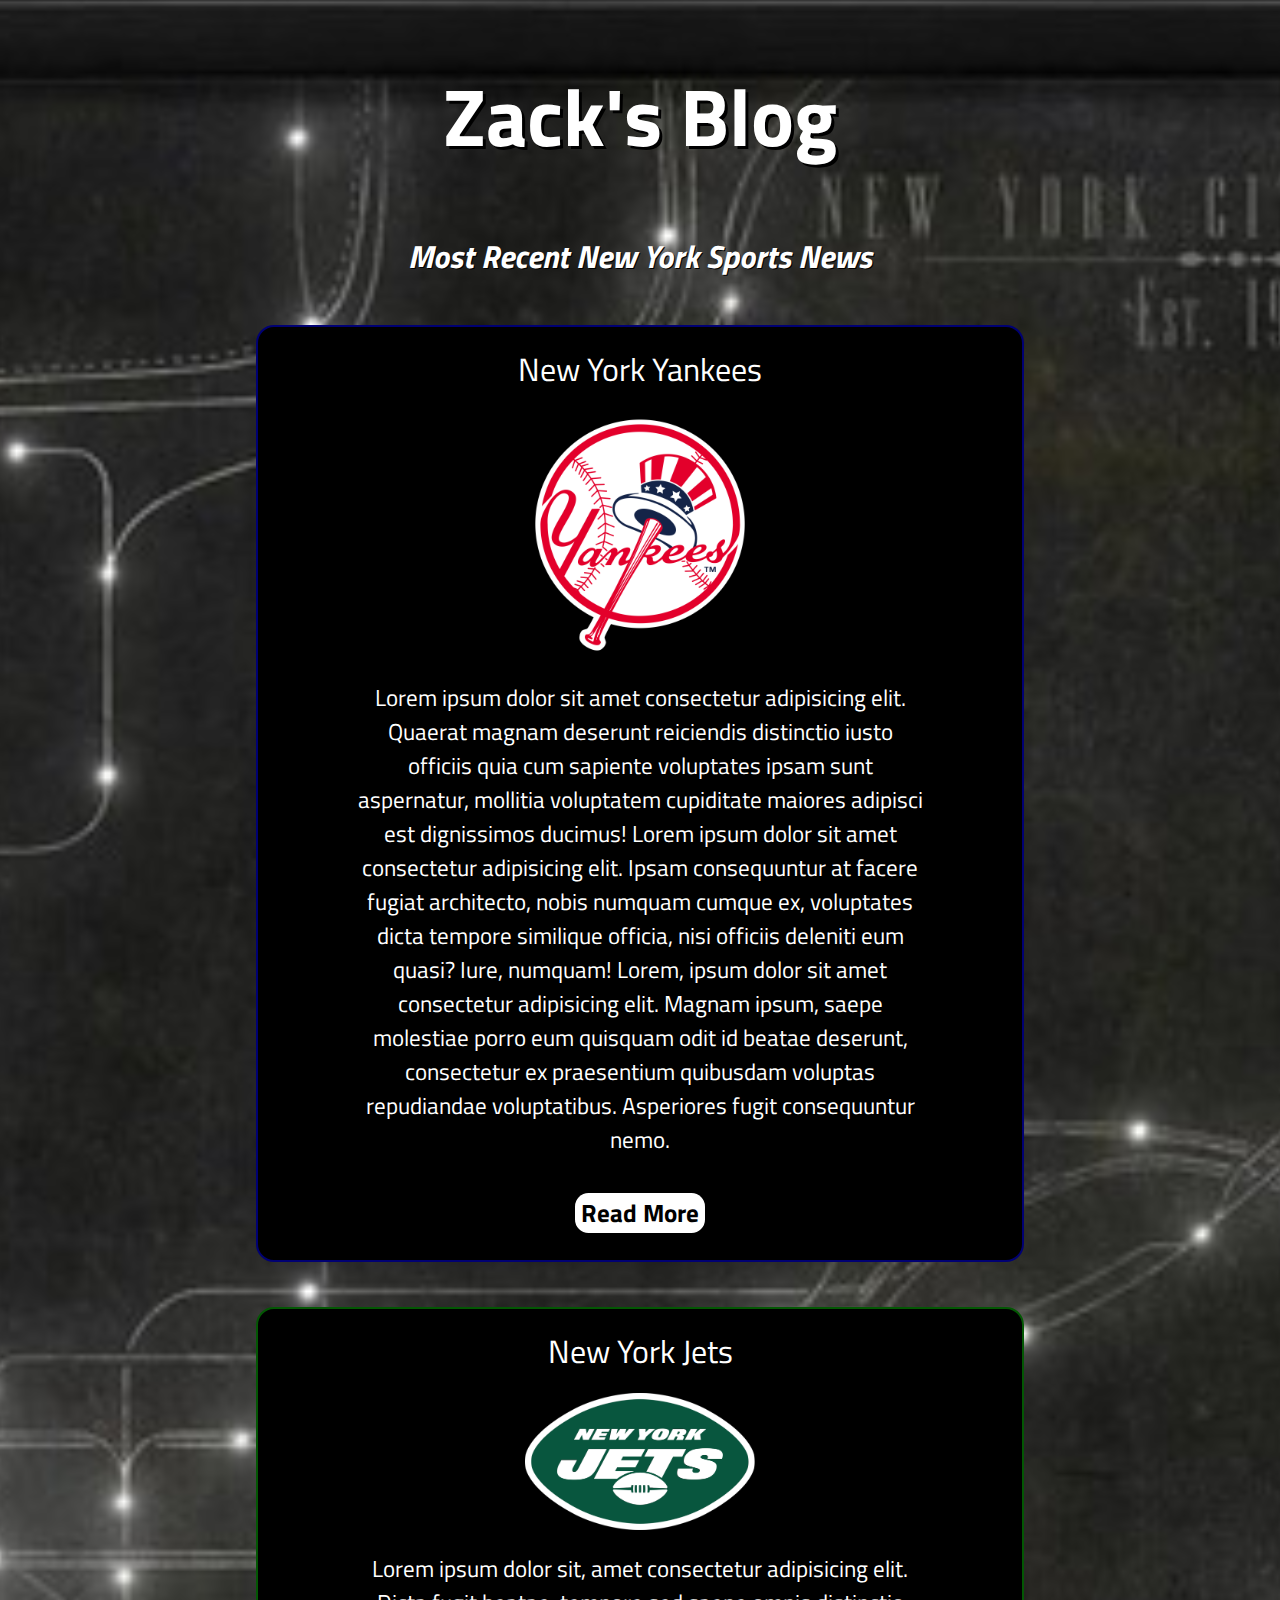
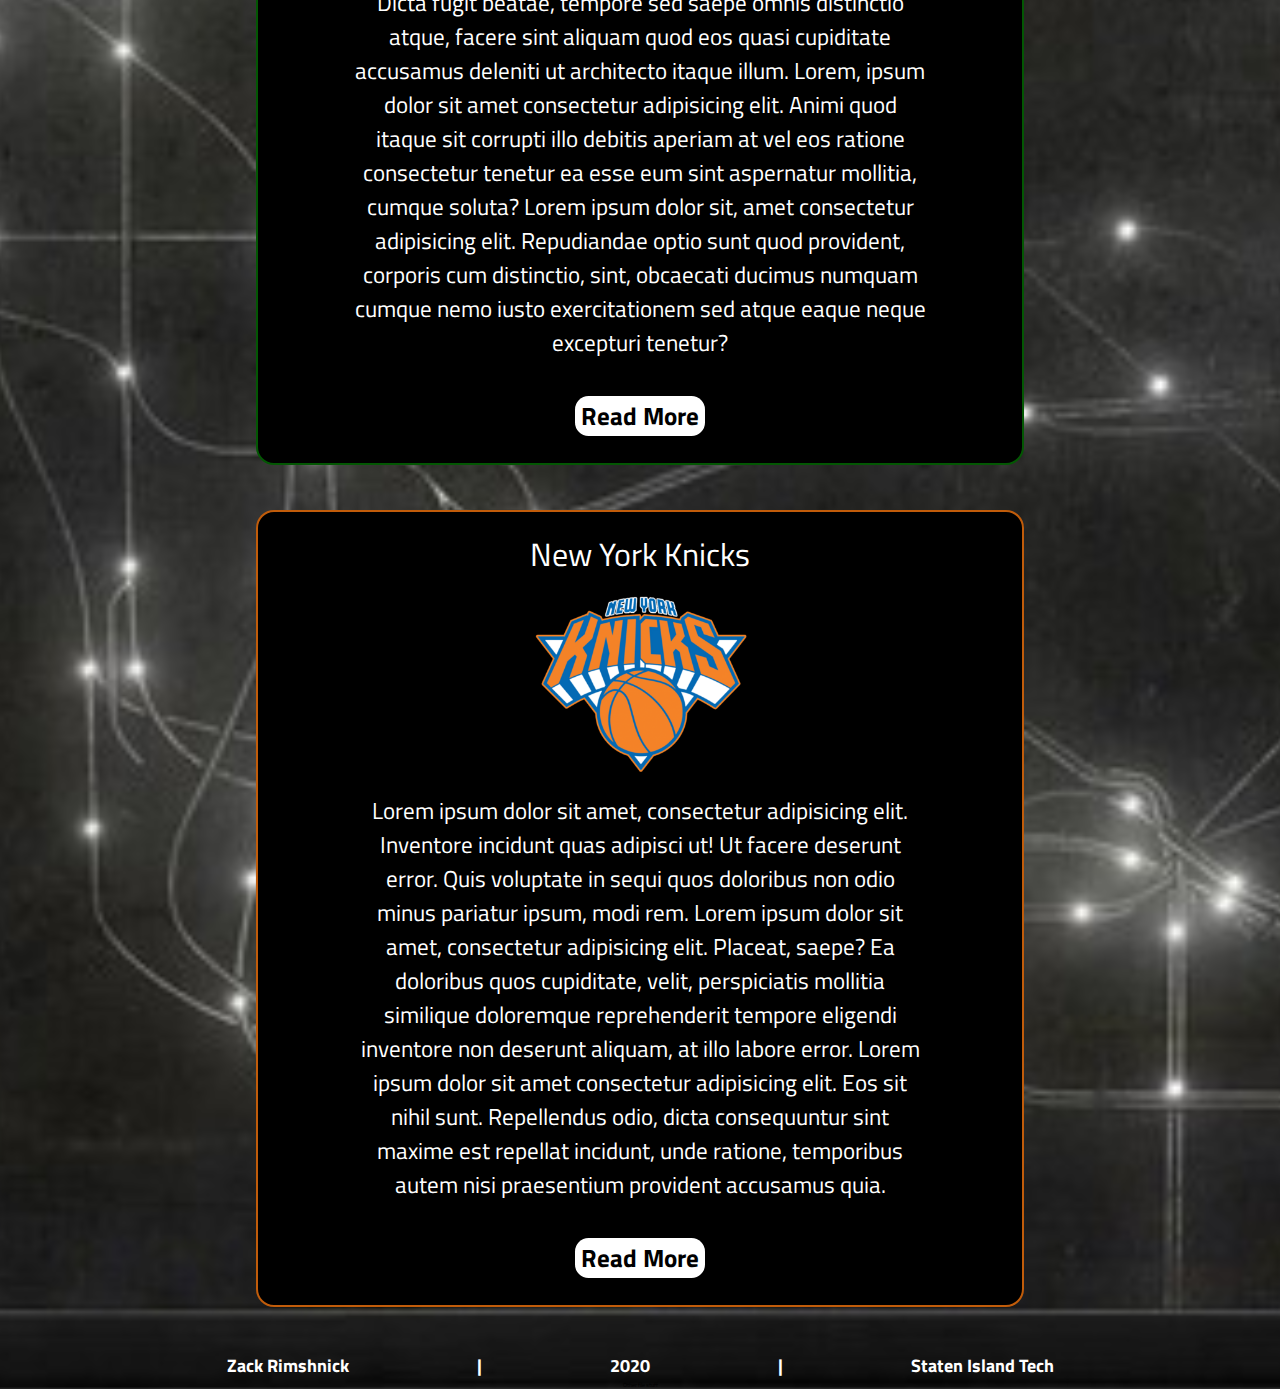
<file: index.html>
<!DOCTYPE html>
<html lang="en">
  <head>
    <meta charset="UTF-8" />
    <meta name="viewport" content="width=device-width, initial-scale=1.0" />
    <link
      href="https://fonts.googleapis.com/css2?family=Titillium+Web&display=swap"
      rel="stylesheet"
    />
    <link rel="stylesheet" href="style.css" />
    <title>Blogging With Zack</title>
  </head>
  <body>
    <header1>
      <h1>Zack's Blog</h1>
    </header1>
    <header2>
      <h>Most Recent New York Sports News</h>
    </header2>
    <div class="Posts">
      <div class="post post1">
        <h>New York Yankees</h>
        <img src="img/yankeespic.png" />
        <p>
          Lorem ipsum dolor sit amet consectetur adipisicing elit. Quaerat
          magnam deserunt reiciendis distinctio iusto officiis quia cum sapiente
          voluptates ipsam sunt aspernatur, mollitia voluptatem cupiditate
          maiores adipisci est dignissimos ducimus! Lorem ipsum dolor sit amet
          consectetur adipisicing elit. Ipsam consequuntur at facere fugiat
          architecto, nobis numquam cumque ex, voluptates dicta tempore
          similique officia, nisi officiis deleniti eum quasi? Iure, numquam!
          Lorem, ipsum dolor sit amet consectetur adipisicing elit. Magnam
          ipsum, saepe molestiae porro eum quisquam odit id beatae deserunt,
          consectetur ex praesentium quibusdam voluptas repudiandae
          voluptatibus. Asperiores fugit consequuntur nemo.
        </p>
        <button>Read More</button>
      </div>
      <div class="post post2">
        <h>New York Jets</h>
        <img src="img/jetspic.png" />
        <p>
          Lorem ipsum dolor sit, amet consectetur adipisicing elit. Dicta fugit
          beatae, tempore sed saepe omnis distinctio atque, facere sint aliquam
          quod eos quasi cupiditate accusamus deleniti ut architecto itaque
          illum. Lorem, ipsum dolor sit amet consectetur adipisicing elit. Animi
          quod itaque sit corrupti illo debitis aperiam at vel eos ratione
          consectetur tenetur ea esse eum sint aspernatur mollitia, cumque
          soluta? Lorem ipsum dolor sit, amet consectetur adipisicing elit.
          Repudiandae optio sunt quod provident, corporis cum distinctio, sint,
          obcaecati ducimus numquam cumque nemo iusto exercitationem sed atque
          eaque neque excepturi tenetur?
        </p>
        <button>Read More</button>
      </div>
      <div class="post post3">
        <h>New York Knicks</h>
        <img src="img/knickspic.png" />
        <p>
          Lorem ipsum dolor sit amet, consectetur adipisicing elit. Inventore
          incidunt quas adipisci ut! Ut facere deserunt error. Quis voluptate in
          sequi quos doloribus non odio minus pariatur ipsum, modi rem. Lorem
          ipsum dolor sit amet, consectetur adipisicing elit. Placeat, saepe? Ea
          doloribus quos cupiditate, velit, perspiciatis mollitia similique
          doloremque reprehenderit tempore eligendi inventore non deserunt
          aliquam, at illo labore error. Lorem ipsum dolor sit amet consectetur
          adipisicing elit. Eos sit nihil sunt. Repellendus odio, dicta
          consequuntur sint maxime est repellat incidunt, unde ratione,
          temporibus autem nisi praesentium provident accusamus quia.
        </p>
        <button>Read More</button>
      </div>
      <div class="footer">
        <f1>Zack Rimshnick</f1>
        <fline>|</fline>
        <f2>2020</f2>
        <fline>|</fline>
        <f3>Staten Island Tech</f3>
      </div>
      <div class="otherfile">
        <h>Other file stuff</h>
      </div>
    </div>
  </body>
</html>
</file>
<file: style.css>
header1 {
  font-size: 4.5vh;
  color: white;
  text-shadow: 0.3rem 0.3rem 0 black;
  display: -webkit-box;
  display: -ms-flexbox;
  display: flex;
  -webkit-box-pack: center;
      -ms-flex-pack: center;
          justify-content: center;
  margin-left: 2.5vw;
  margin-right: 2.5vw;
  -webkit-transition: all 0.2s ease-in-out;
  transition: all 0.2s ease-in-out;
}

header2 {
  font-size: 3.5vh;
  color: white;
  text-align: center;
  display: -webkit-box;
  display: -ms-flexbox;
  display: flex;
  -webkit-box-pack: center;
      -ms-flex-pack: center;
          justify-content: center;
  margin-top: 0vh;
  margin-bottom: 5vh;
  font-style: italic;
  font-weight: bold;
  text-shadow: 0.05rem 0.05rem black;
}

.post {
  display: -webkit-box;
  display: -ms-flexbox;
  display: flex;
  -webkit-box-orient: vertical;
  -webkit-box-direction: normal;
      -ms-flex-direction: column;
          flex-direction: column;
  -webkit-box-pack: center;
      -ms-flex-pack: center;
          justify-content: center;
  color: white;
  margin-bottom: 5vh;
  -ms-flex-line-pack: justify;
      align-content: space-between;
  margin-left: 20%;
  margin-right: 20%;
  border-radius: 2vh;
  background-color: black;
  -webkit-transition: all 0.5s ease-in-out;
  transition: all 0.5s ease-in-out;
}

.post h {
  font-size: 3.5vh;
  margin-top: 2vh;
  margin-bottom: 2vh;
  text-shadow: 0.1rem 0.1rem black;
}

.post1 {
  border: 0.25rem solid rgba(0, 0, 128, 0.9);
}

.post2 {
  border: 0.25rem solid rgba(3, 97, 3, 0.9);
}

.post3 {
  border: 0.25rem solid rgba(214, 102, 11, 0.9);
}

.post p {
  margin-left: 7.5vw;
  margin-right: 7.5vw;
  font-size: 2.5vh;
  margin-bottom: 4vh;
  text-shadow: 0.08rem 0.08rem black;
}

button {
  font-size: 2.75vh;
  margin: auto;
  background-color: white;
  border-radius: 1.5vh;
  border: white;
  margin-bottom: 3vh;
  font-family: "Titillium Web", sans-serif;
  font-weight: bold;
  -webkit-transition: all 0.2s ease-in-out;
  transition: all 0.2s ease-in-out;
}

button:hover {
  opacity: 0.85;
  -webkit-transform: scale(1.1);
          transform: scale(1.1);
}

.post img {
  display: -webkit-box;
  display: -ms-flexbox;
  display: flex;
  -webkit-box-pack: center;
      -ms-flex-pack: center;
          justify-content: center;
  margin-left: auto;
  margin-right: auto;
  width: 30%;
}

.footer {
  margin-bottom: 0.1vh;
  display: -webkit-box;
  display: -ms-flexbox;
  display: flex;
  -ms-flex-line-pack: justify;
      align-content: space-between;
  -webkit-box-pack: center;
      -ms-flex-pack: center;
          justify-content: center;
  color: white;
  font-weight: bold;
  font-size: 1.75rem;
}

.footer f1 {
  margin-right: 10vw;
}

.footer f2 {
  margin-right: 10vw;
  margin-left: 10vw;
}

.footer f3 {
  margin-left: 10vw;
}

html {
  font-family: "Titillium Web", sans-serif;
  min-height: 100%;
  background-image: url(img/subwaymap.jpg);
  background-size: cover;
  background-repeat: repeat;
  background-position: center center;
}

html, body {
  font-size: 62.5%;
  -webkit-box-sizing: border-box;
          box-sizing: border-box;
  margin: 0;
  padding: 0;
}

.Posts {
  display: -webkit-box;
  display: -ms-flexbox;
  display: flex;
  -webkit-box-orient: vertical;
  -webkit-box-direction: normal;
      -ms-flex-direction: column;
          flex-direction: column;
  text-align: center;
  -webkit-box-pack: center;
      -ms-flex-pack: center;
          justify-content: center;
}
/*# sourceMappingURL=style.css.map */
</file>
